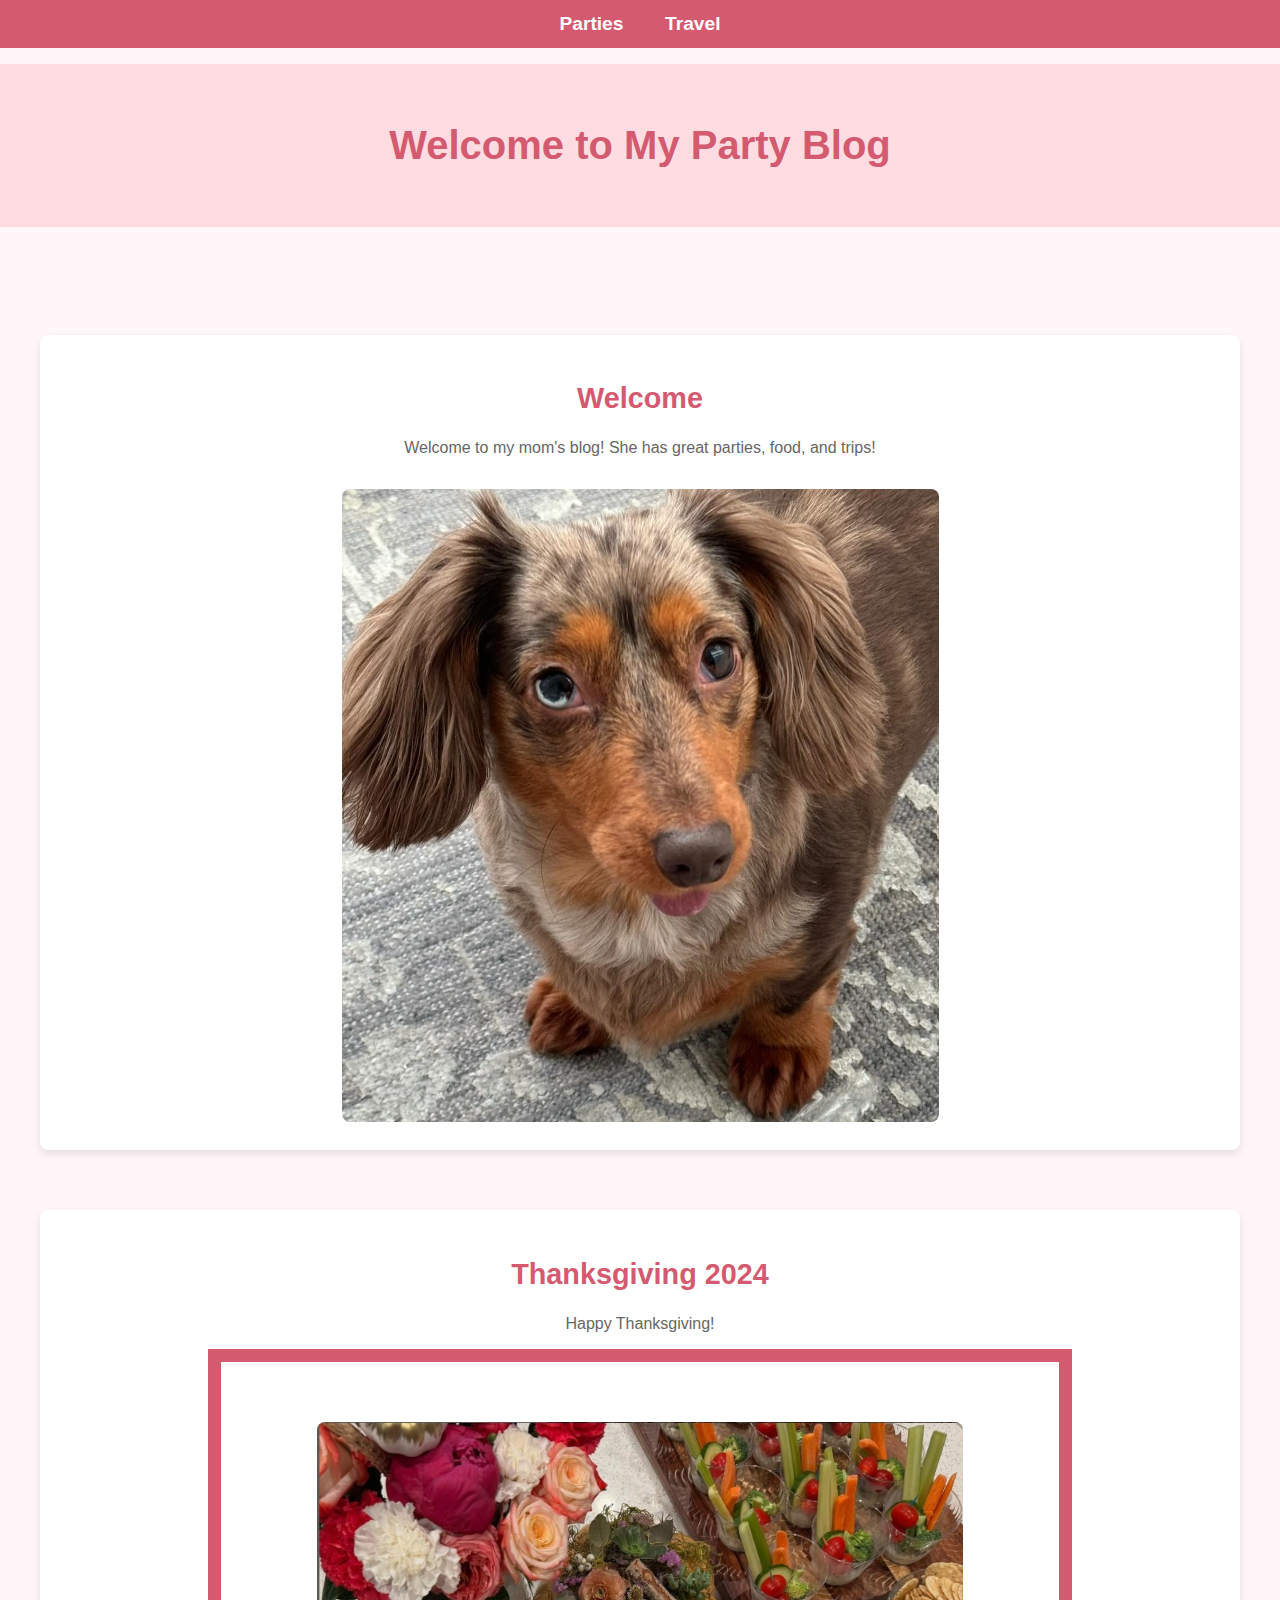
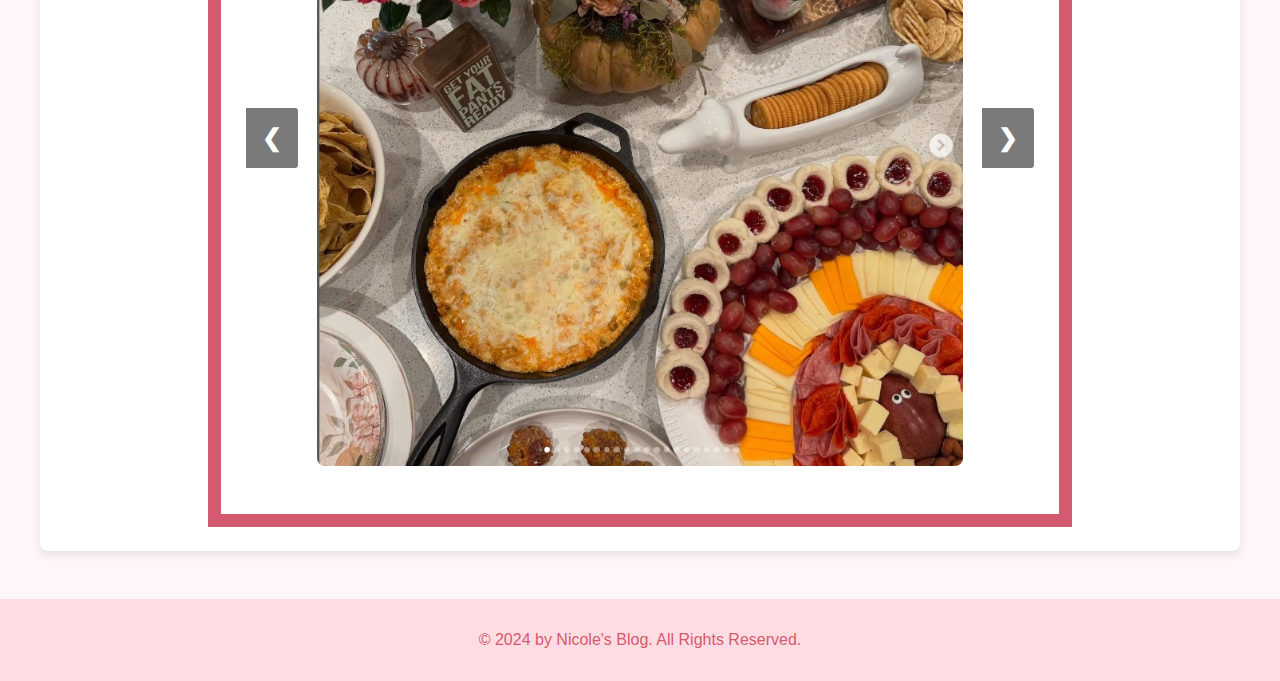
<file: index.html>
<!DOCTYPE html>
<html lang="en">
<head>
    <meta charset="UTF-8">
    <meta name="viewport" content="width=device-width, initial-scale=1.0">
    <title>Travel & Party Blog</title>
    <link rel="stylesheet" href="styles.css">
</head>
<body>
    <header>
        <div id="hero">
            <nav>
                <ul>
                    <li><a href="index.html">Parties</a></li>
                    <li><a href="travel.html">Travel</a></li>
                </ul>
            </nav>
            <h1>Welcome to My Party Blog</h1>
        </div>
    </header>

    <main class="content">
        <!-- Placeholder for adding blog posts -->
        <section id="posts">
            <article class="blog-post">
                <h2>Welcome</h2>
                <p>Welcome to my mom's blog! She has great parties, food, and trips!</p>
                <img src="images/Parties/dolly.jpg" alt="Sample Image">
            </article>
            <!-- Repeat article blocks for new posts -->
        </section>

        <section id="posts">
            <article class="blog-post">
                <h2>Thanksgiving 2024</h2>
                <p>Happy Thanksgiving!</p>
                <!-- Slideshow Section, add a slideshow that has navigational arrows to cycle through all the images -->
                <section id="slideshow">
                    <div class="slideshow-container">
                        <!-- Images must be manually adjusted to be the same
                             size in order to avoid funky transitions-->
                        <div class="slide fade">
                            <img src="images/Parties/thanksgiving2024.jpg" alt="slide 1">
                        </div>
                        <div class="slide fade">
                            <img src="images/Parties/2thanksgiving2024.jpg" alt="slide 2">
                        </div>
                        <!-- The below are navigational arrows to walk through the slideshow -->
                        <a class="prev" onclick="changeSlide(-1)">&#10094;</a>
                        <a class="next" onclick="changeSlide(1)">&#10095;</a>
                    </div>
                </section>

            </article>
        </section>
    </main>

    <footer>
        <p>© 2024 by Nicole's Blog. All Rights Reserved.</p>
    </footer>

    <script>
        let slideIndex = 0;
        showSlides(slideIndex);
    
        function changeSlide(n) {
            showSlides(slideIndex += n);
        }
    
        function showSlides(n) {
            let slides = document.getElementsByClassName("slide");
            if (n >= slides.length) { slideIndex = 0; }
            if (n < 0) { slideIndex = slides.length - 1; }
            for (let i = 0; i < slides.length; i++) {
                slides[i].style.display = "none";
            }
            slides[slideIndex].style.display = "block";
        }
    
    </script>
</body>
</html>
</file>
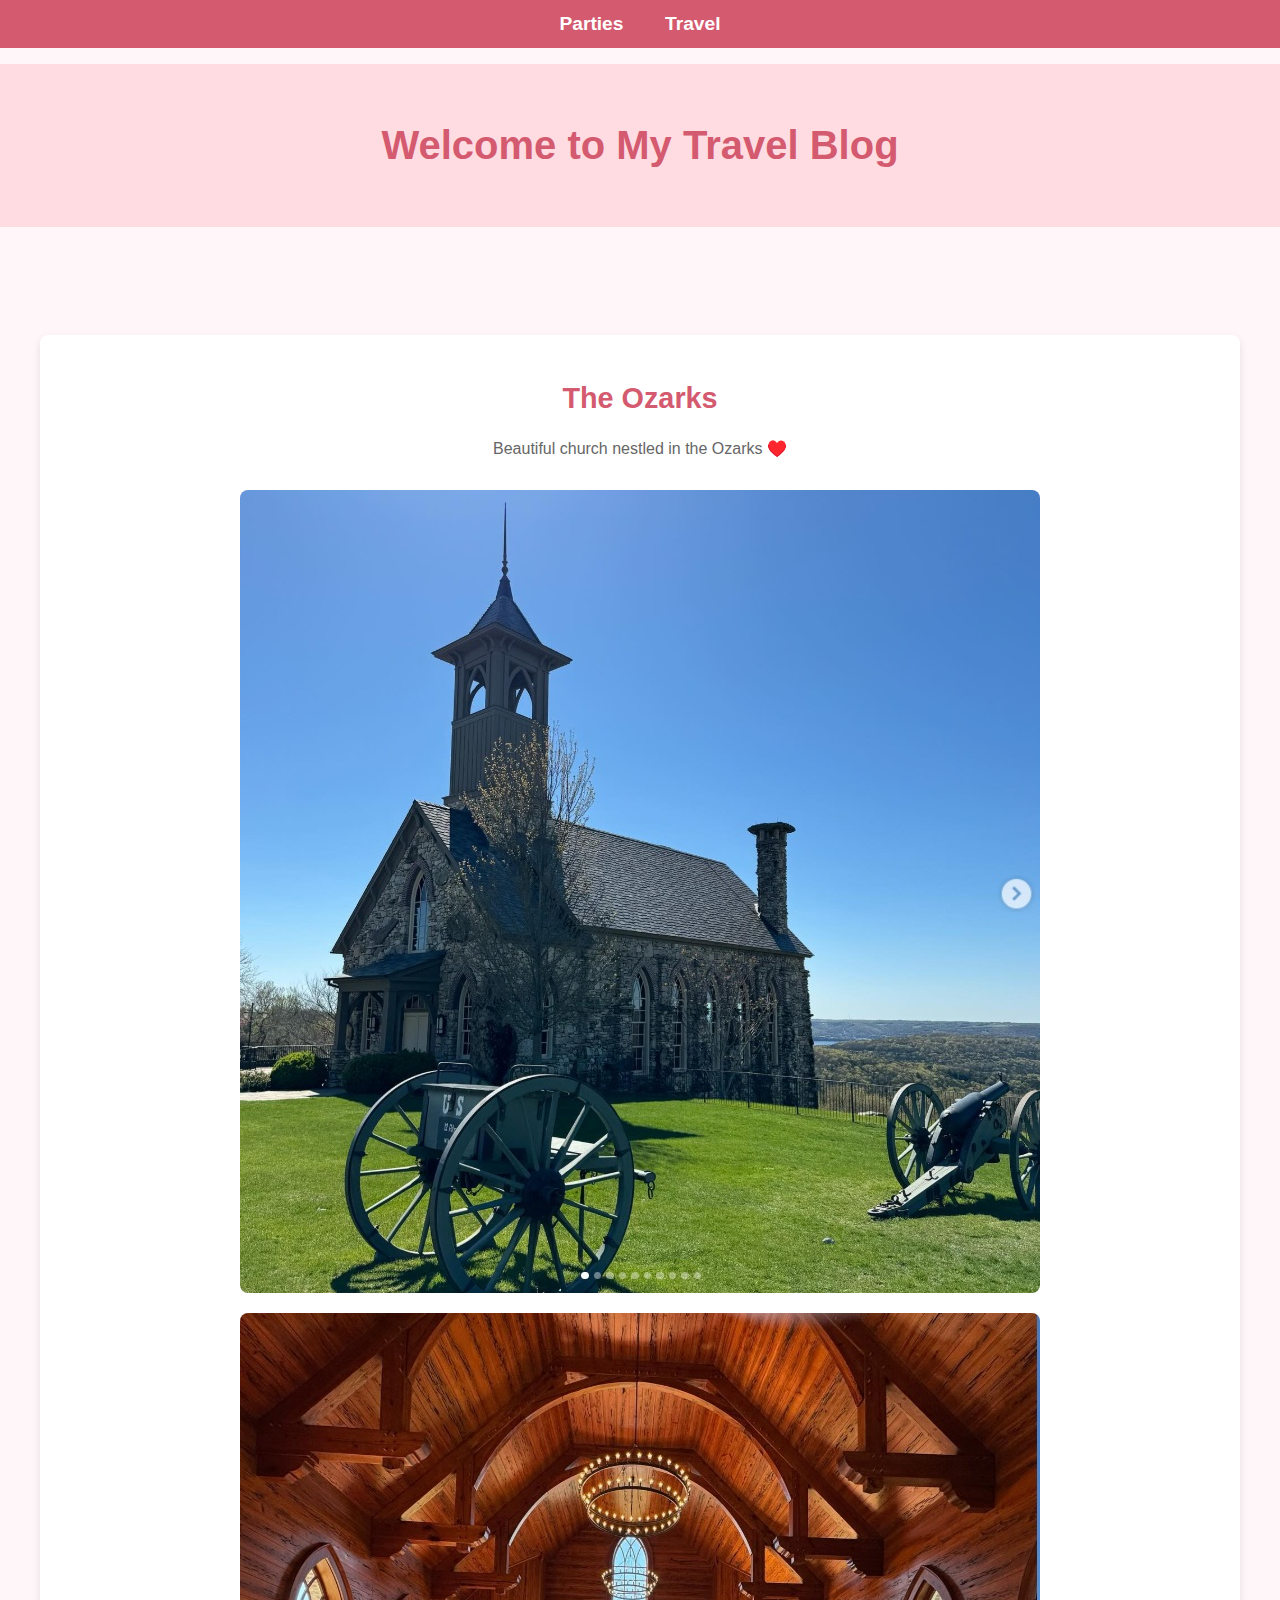
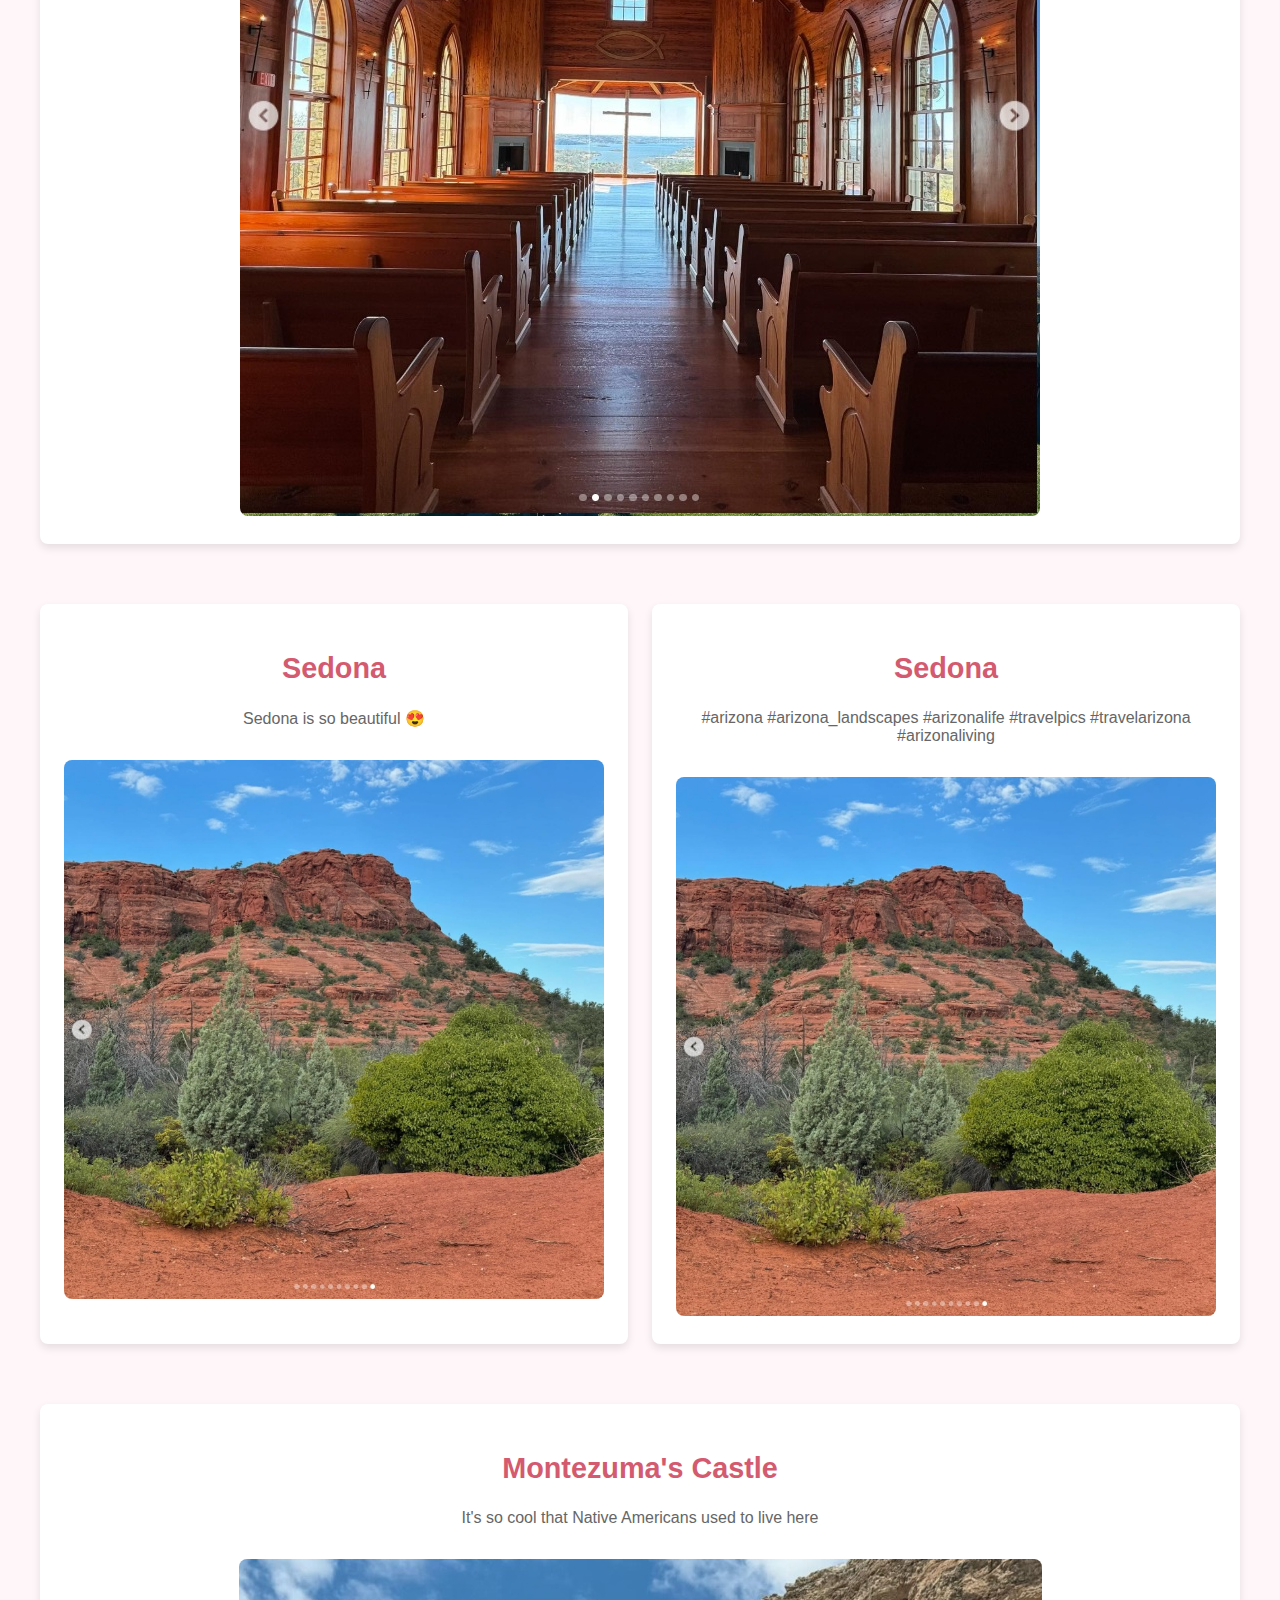
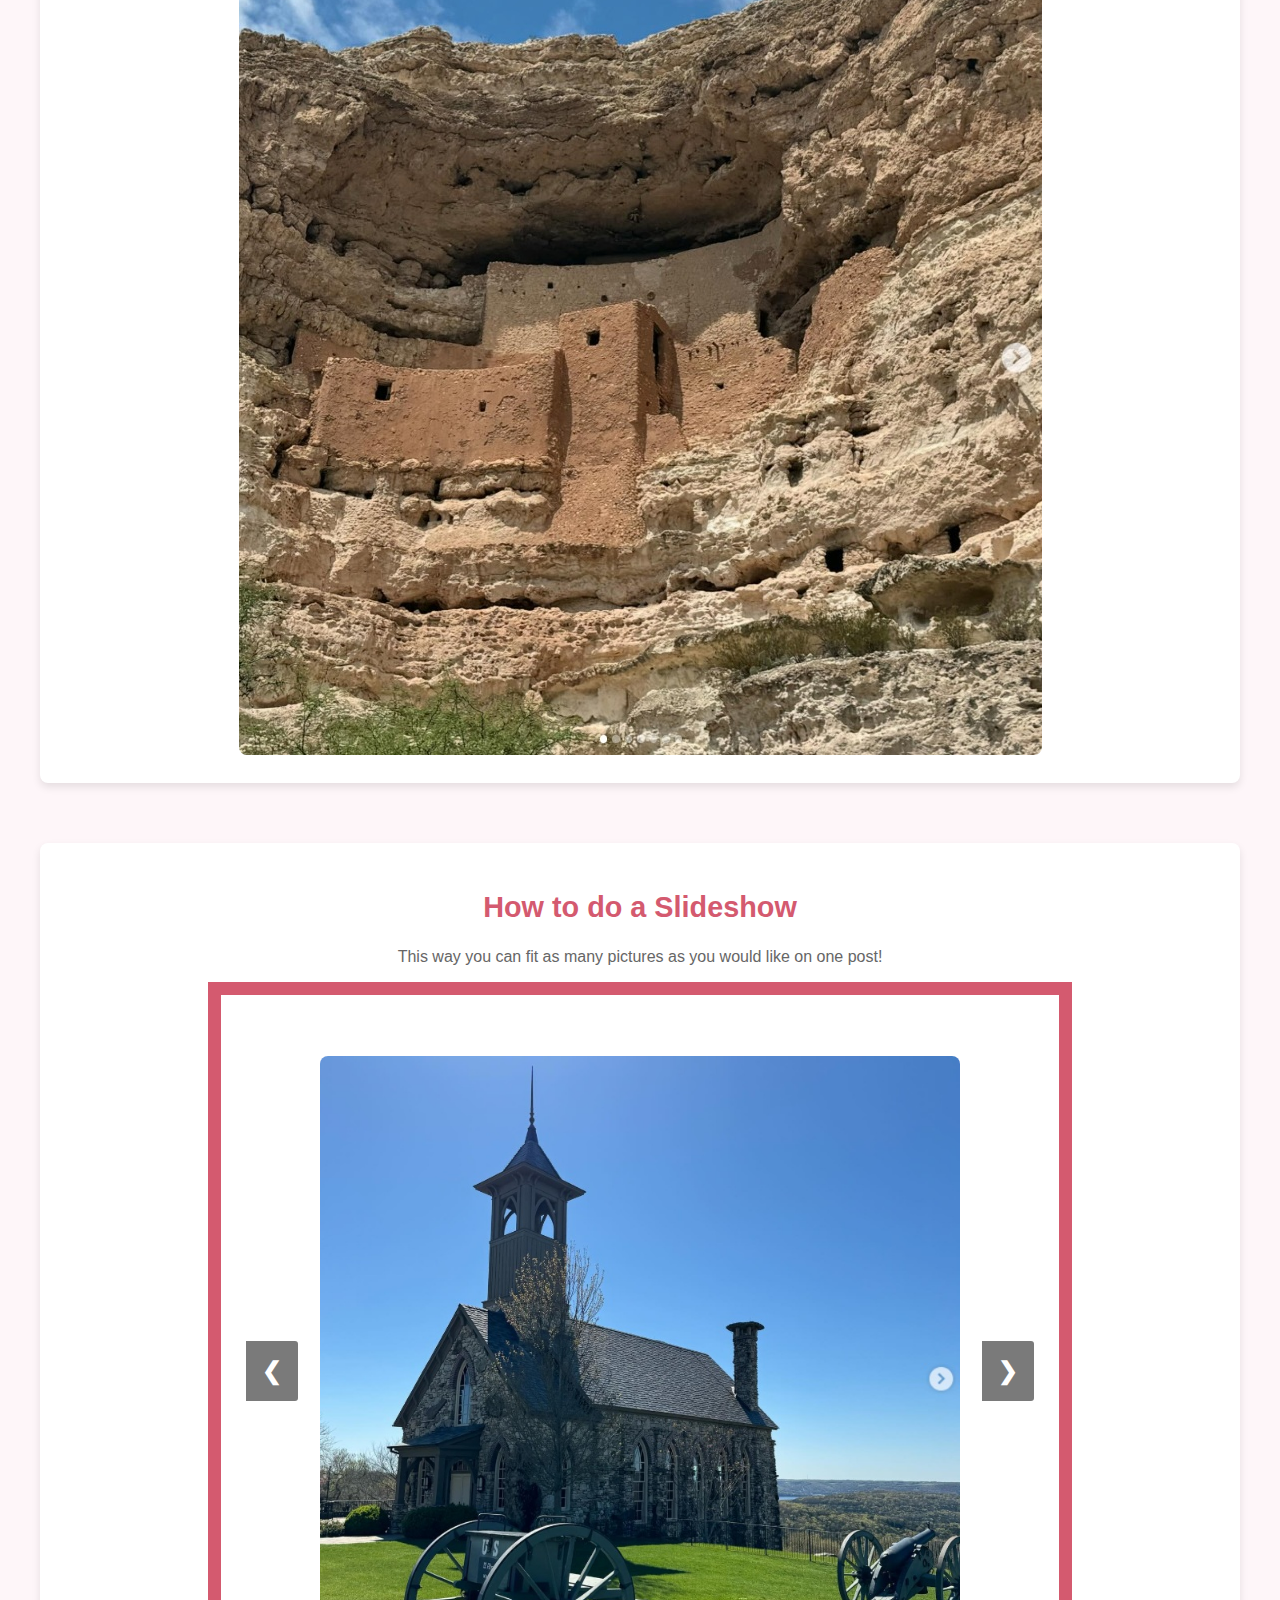
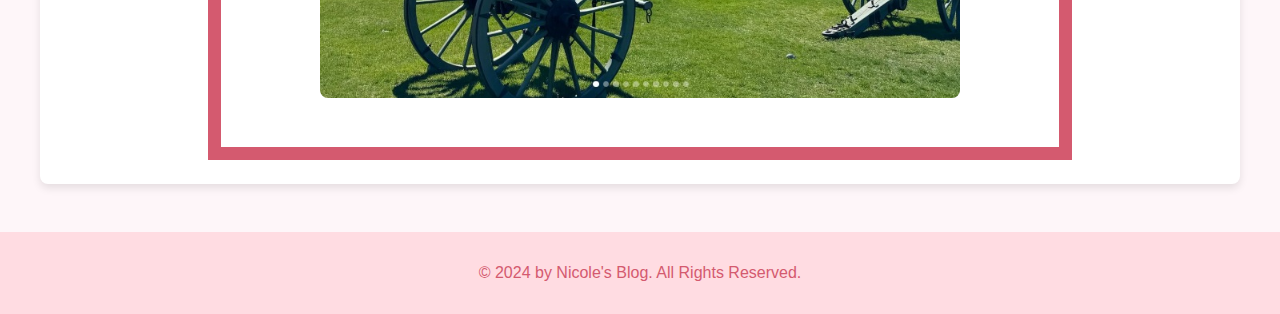
<file: travel.html>
<!DOCTYPE html>
<html lang="en">
<head>
    <meta charset="UTF-8">
    <meta name="viewport" content="width=device-width, initial-scale=1.0">
    <title>Travel & Party Blog</title>
    <link rel="stylesheet" href="styles.css">
</head>
<body>
    <header>
        <nav>
            <ul>
                <li><a href="index.html">Parties</a></li>
                <li><a href="travel.html">Travel</a></li>
            </ul>
        </nav>
        <h1>Welcome to My Travel Blog</h1>
    </header>

    <main class="content">
        <!-- Placeholder for adding blog posts -->
        <section id="posts">
            <article class="blog-post">
                <h2>The Ozarks</h2>
                <p>Beautiful church nestled in the Ozarks ♥️</p>
                <img src="images/Travel/Ozarks.jpg" alt="Outside View of Church in the Ozarks"> 
                <img src="images/Travel/2Ozarks.jpg" alt="Inside View of Church in the Ozarks">
                <!-- the above alt text appears in instances when the image does not load properly 
                 or for those with visual impairments who use text readers-->
            </article>
        </section>
        
        <section id="posts">
            <article class="blog-post">
                <h2>Sedona</h2>
                <p>Sedona is so beautiful 😍</p>
                <img src="images/Travel/2Sedona.jpg" alt="Sedona, Arizona">
            </article>
            <!-- Repeat article blocks for new posts -->
            <article class="blog-post">
                <h2>Sedona</h2>
                <p>#arizona #arizona_landscapes #arizonalife #travelpics #travelarizona #arizonaliving</p>
                <img src="images/Travel/2Sedona.jpg" alt="Sedona, Arizona">
            </article>
        </section>
        <section id="posts">
            <article class="blog-post">
                <h2>Montezuma's Castle</h2>
                <p>It's so cool that Native Americans used to live here</p>
                <img src="images/Travel/Montezumas Castle.jpg" alt="Image of Montezuma's Castle"> 
            </article>
        </section>

        <section id="posts">
            <article class="blog-post">
                <h2>How to do a Slideshow</h2>
                <p>This way you can fit as many pictures as you would like on one post!</p>
                <!-- Slideshow Section, add a slideshow that has navigational arrows to cycle through all the images -->
                <section id="slideshow">
                    <div class="slideshow-container">
                        <!-- 410x550 px image size -->
                        <div class="slide fade">
                            <img src="images/Travel/Ozarks.jpg" alt="slide 1">
                        </div>
                        <div class="slide fade">
                            <img src="images/Travel/2Ozarks.jpg" alt="slide 2">
                        </div>

                        <a class="prev" onclick="changeSlide(-1)">&#10094;</a>
                        <a class="next" onclick="changeSlide(1)">&#10095;</a>
                    </div>
                </section>

            </article>
        </section>
    </main>

    <footer>
        <p>© 2024 by Nicole's Blog. All Rights Reserved.</p>
    </footer>

    <script>
        let slideIndex = 0;
        showSlides(slideIndex);
    
        function changeSlide(n) {
            showSlides(slideIndex += n);
        }
    
        function showSlides(n) {
            let slides = document.getElementsByClassName("slide");
            if (n >= slides.length) { slideIndex = 0; }
            if (n < 0) { slideIndex = slides.length - 1; }
            for (let i = 0; i < slides.length; i++) {
                slides[i].style.display = "none";
            }
            slides[slideIndex].style.display = "block";
        }
    
    </script>
</body>
</html>
</file>
<file: styles.css>
/* General Styling */
body {
    font-family: 'Arial', sans-serif;
    margin: 0;
    padding: 0;
    background-color: #fef6f9;
    color: #333;
}

/* Header */
header {
    margin-top: 5%;
    text-align: center;
    background-color: #ffdce2;
    padding: 2rem 0;
}

header h1 {
    font-size: 2.5rem;
    color: #d45a6f;
}

/* Navigation bar */
/* Navigation bar */
nav {
    background-color: #d45a6f;
    position: fixed;
    top: 0;
    left: 0;
    width: 100%;
    z-index: 1000;
    overflow-x: auto; /* Ensure scrolling works for smaller screens */
}

nav ul {
    list-style: none;
    margin: 0;
    padding: 0;
    display: flex;
    justify-content: center;
    white-space: nowrap; /* Prevent wrapping */
    overflow-x: auto; /* Allow horizontal scrolling if needed */
    flex-wrap: nowrap; /* Ensure no wrapping */
}

nav ul li {
    margin: 0 0.5rem; /* Reduced spacing for better fit */
    flex-shrink: 0; /* Prevent shrinking of list items */
}

nav ul li a {
    display: block;
    padding: 0.8rem;
    color: white;
    text-decoration: none;
    font-weight: bold;
    font-size: 1.2rem; /* Adjust font size for better fit */
    text-align: center;
}

nav ul li a:hover {
    background-color: #dc7788;
}

/* Main Content */
.content {
    max-width: 1200px;
    margin: 2rem auto;
    padding: 1rem;
}

#posts {
    display: grid;
    grid-template-columns: repeat(auto-fit, minmax(300px, 1fr));
    gap: 1.5rem;
    margin-top: 5%;
}

.blog-post {
    background: #fff;
    border-radius: 8px;
    box-shadow: 0 4px 8px rgba(0, 0, 0, 0.1);
    padding: 1.5rem;
    text-align: center;
}

.blog-post img {
    max-width: 100%;
    border-radius: 8px;
    margin-top: 1rem;
}

.blog-post h2 {
    font-size: 1.8rem;
    color: #d45a6f;
}

.blog-post p {
    font-size: 1rem;
    color: #666;
}

/* Footer */
footer {
    text-align: center;
    background-color: #ffdce2;
    padding: 1rem 0;
    margin-top: 2rem;
    color: #d45a6f;
}

@media (max-width: 768px) {
    /* Remove this part or adjust to not force a column layout */
    /* nav ul {
        flex-direction: column; 
    } */
    nav ul {
        flex-wrap: nowrap; /* Keep items in a row on small screens */
    }
    
    #posts {
        grid-template-columns: 1fr;
    }
}

/* Slideshow Styles */
#slideshow {
    position: relative;
    max-width: 100%;
    margin: auto;
    overflow: hidden;
}

.slideshow-container {
    position: relative;
    max-width: 70%;
    margin: auto;
    border: 13px solid #d45a6f; /* Added border */
    padding: 1rem; /* Optional for spacing inside the container */
    display: flex;
    justify-content: center;
    align-items: center;
    min-height: 80vh; /* Adjust height as needed for centering */
}

/* Slide */
.slide {
    display: none;
}

.slide img {
    width: 80%;
    height: auto;
    border-radius: 8px;
}

/* Navigation buttons */
.prev, .next {
    position: absolute;
    top: 50%;
    transform: translateY(-50%);
    width: auto;
    padding: 16px;
    color: white;
    font-weight: bold;
    font-size: 24px;
    transition: 0.3s ease;
    cursor: pointer;
    border-radius: 0 3px 3px 0;
}

.prev {
    left: 0;
    background-color: rgba(0, 0, 0, 0.522);
    margin-left: 3%;
}

.next {
    right: 0;
    background-color: rgba(0, 0, 0, 0.522);
    margin-right: 3%;
}

.prev:hover, .next:hover {
    background-color: rgba(0, 0, 0, 0.8);
}

/* Fade effect for slides */
.fade {
    animation: fadeEffect 1.5s ease;
}

@keyframes fadeEffect {
    from { opacity: 0.4; } 
    to { opacity: 1; }
}
</file>
